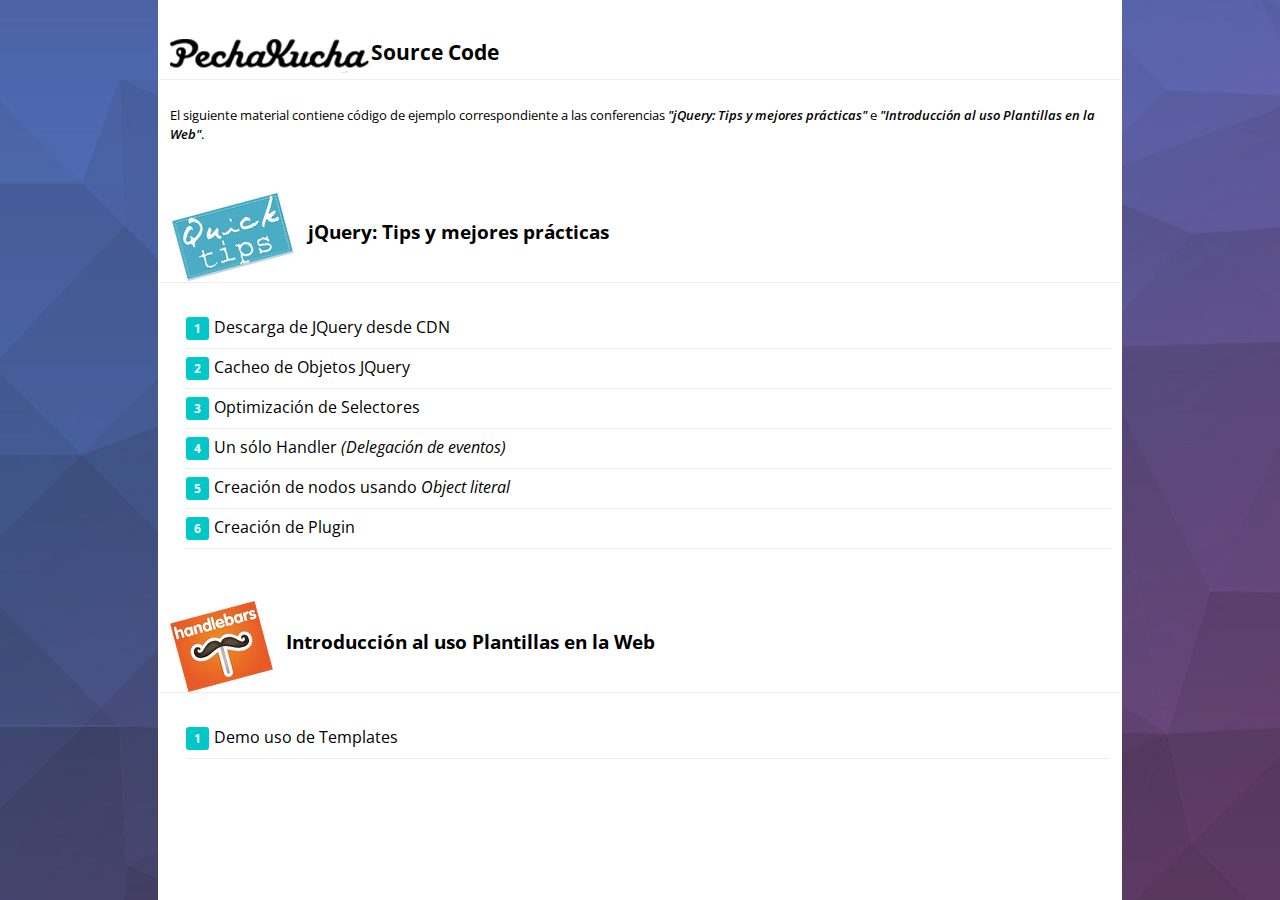
<file: index.html>
<html>
<head>
    <meta http-equiv="Content-Language" content="es-mx">
    <meta content="text/html; charset=UTF-8" http-equiv="content-type">
    <link rel="shortcut icon" href="img/favicon.ico">
    <title>PechaKucha</title>
    <link href='http://fonts.googleapis.com/css?family=Open+Sans:400,400italic,600,600italic' rel='stylesheet' type='text/css'>
    <link rel="stylesheet" type="text/css" href="css/estilos.css">
    <!--[if lte IE 9]>
    <script type='text/javascript'> location.href = 'errorIE.html';</script>
    <![endif]-->
    <script src="https://ajax.googleapis.com/ajax/libs/jquery/1.11.3/jquery.min.js"></script>
    <script>
        var cargadoLocalmente = false;
        if (typeof jQuery === 'undefined') {
            cargadoLocalmente = true;
            document.write(unescape('%3Cscript src="scripts/jquery.min.js"%3E%3C/script%3E'));
        } 
    </script>   
</head>
<body>
    <div class="main-container">
        <div class="row sectionContainer logo-and-text">
            <div class="column grid_12">
                <img src="img/pk-logo.png"><h3>Source Code</h3>
            </div>
        </div>
        <div class="row">
            <div class="column grid_12">
                <p>El siguiente material contiene código de ejemplo correspondiente a las conferencias <em class="bold">"jQuery: Tips y mejores prácticas"</em> e <em class="bold">"Introducción al uso Plantillas en la Web"</em>.
                </p>
            </div>
        </div>
        <div class="row sectionContainer logo-and-text">
            <div class="column grid_12">
                <img src="img/quick-tips.jpg">
                <h4 class="sectionHeader">jQuery: Tips y mejores prácticas</h4>
            </div>
        </div>
        <div class="row">
            <div class="column grid_12">
                <ol class="listaOpciones">
                    <li><a href="jquery-cdn.html">Descarga de JQuery desde CDN</a></li>
                    <li><a href="cacheo-objetos.html">Cacheo de Objetos JQuery</a></li>
                    <li><a href="optimizacion-selectores.html">Optimización de Selectores</a></li>
                    <li><a href="un-solo-evento.html">Un sólo Handler <em>(Delegación de eventos)</em></a></li>
                    <li><a href="object-literal.html">Creación de nodos usando <em>Object literal</em></a></li>
                    <li><a href="ejemplo-plugin.html">Creación de Plugin</a></li>
                </ol>
            </div>
        </div>
        <div class="row sectionContainer logo-and-text">
            <div class="column grid_12">
                <img src="img/handlebars_logo.png">
                <h4 class="sectionHeader">Introducción al uso Plantillas en la Web</h4>
            </div>
        </div>
         <div class="row">
            <div class="column grid_12">
                <ol class="listaOpciones">
                    <li><a href="handlebars-demo.html">Demo uso de Templates</a></li>
                </ol>
            </div>
        </div>
</div><!-- container -->

<script type="text/javascript">
//<![CDATA[ 
//]]>  
</script>
</body>
</html>
</file>
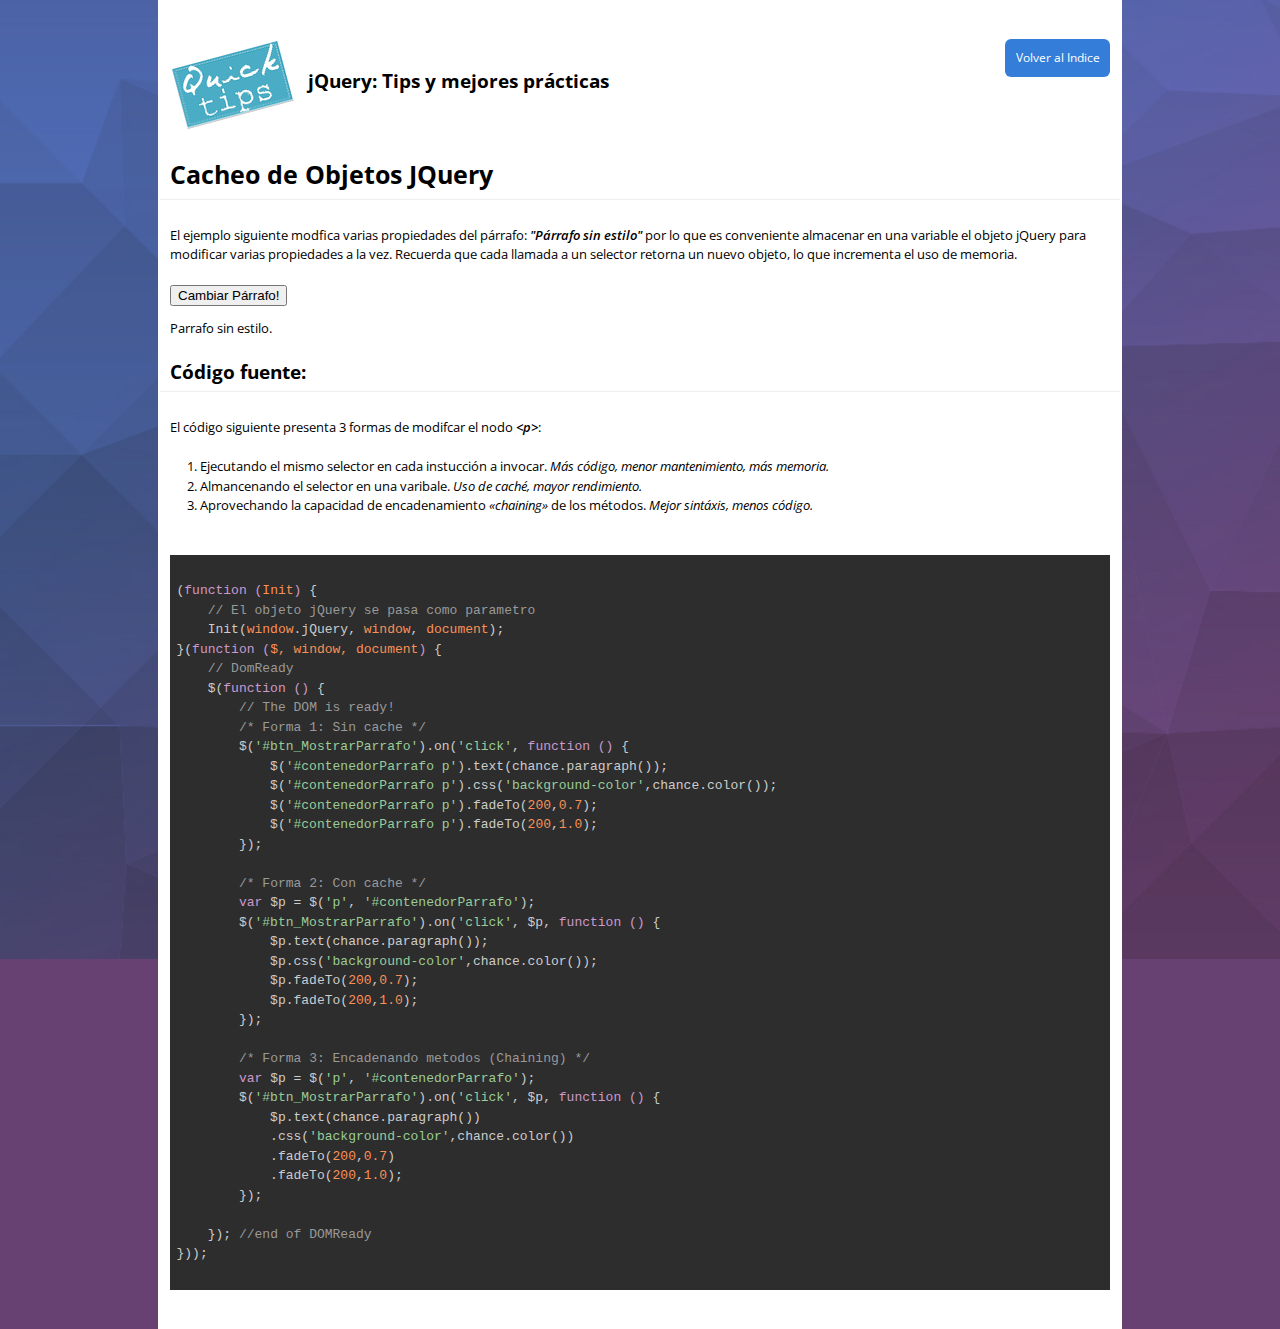
<file: cacheo-objetos.html>
<html>
<head>
    <meta http-equiv="Content-Language" content="es-mx">
    <meta content="text/html; charset=UTF-8" http-equiv="content-type">
    <link rel="shortcut icon" href="img/favicon.ico">
    <title>PechaKucha</title>
    <link href='http://fonts.googleapis.com/css?family=Open+Sans:400,400italic,600,600italic' rel='stylesheet' type='text/css'>
    <link rel="stylesheet" type="text/css" href="css/estilos.css">
    <!--[if lte IE 9]>
    <script type='text/javascript'> location.href = 'errorIE.html';</script>
    <![endif]-->
    <link rel="stylesheet" href="css/highlight/styles/tomorrow-night-eighties.css">
    <script src="scripts/highlight.pack.js"></script>
    <script type="text/javascript" src="scripts/chance.min.js"></script>
    <script>
        //Resaltar el codigo fuente
        hljs.configure({
            tabReplace: '    '
        });
        hljs.initHighlightingOnLoad();
    </script>
    <script src="https://ajax.googleapis.com/ajax/libs/jquery/1.11.3/jquery.min.js"></script>
    <script>
        var cargadoLocalmente = false;
        if (typeof jQuery === 'undefined') {
            cargadoLocalmente = true;
            document.write(unescape('%3Cscript src="scripts/jquery.min.js"%3E%3C/script%3E'));
        } 
    </script>
</head>
<body>
    <div class="main-container">
        <div class="row">
            <div id="seccionVolverAlInicio" class="column grid_12 logo-and-text">
                <img src="img/quick-tips.jpg">
                <h4 class="sectionHeader">jQuery: Tips y mejores prácticas</h4>
                <a class="btnInicio" href="index.html">Volver al Indice</a>
            </div>
        </div>
        <div class="row sectionContainer">
            <div class="column grid_12">
                <h1 class="sectionHeader">Cacheo de Objetos JQuery</h1>
            </div>
        </div>
        <div class="row">
            <div class="column grid_12">
                <p>El ejemplo siguiente modfica varias propiedades del párrafo: <em class="bold">"Párrafo sin estilo"</em> por lo que es  conveniente almacenar en una variable el objeto jQuery para modificar varias propiedades a la vez. Recuerda que cada llamada a un selector retorna un nuevo objeto, lo que incrementa el uso de memoria.
                </p>
            </div>
        </div>
        <div class="row">
            <div id="contenedorParrafo" class="column grid_12">
                <button id="btn_MostrarParrafo" type="button">Cambiar Párrafo!</button>
                <p>Parrafo sin estilo.</p>
            </div>
        </div>
        <div class="row sectionContainer">
            <div class="column grid_12">
                <h4 class="sectionHeader">Código fuente:</h4>
            </div>
        </div>
        <div class="row">
            <div class="column grid_12">
                <p>El código siguiente presenta 3 formas de modifcar el nodo <em class="bold">&lt;p&gt;</em>:</p>
                <ol>
                    <li>Ejecutando el mismo selector en cada instucción a invocar. <em>Más código, menor mantenimiento, más memoria.</em></li>
                    <li>Almancenando el selector en una varibale. <em>Uso de caché, mayor rendimiento.</em></li>
                    <li>Aprovechando la capacidad de encadenamiento <em>&laquo;chaining&raquo;</em> de los métodos. <em>Mejor sintáxis, menos código.</em></li>
                </ol>
            </div>
        </div>
        <div class="row">
            <pre class="column grid_12">
                <code class="javascript">
(function (Init) {
    // El objeto jQuery se pasa como parametro
    Init(window.jQuery, window, document);
}(function ($, window, document) {
    // DomReady
    $(function () {
        // The DOM is ready!
        /* Forma 1: Sin cache */
        $('#btn_MostrarParrafo').on('click', function () {
            $('#contenedorParrafo p').text(chance.paragraph());
            $('#contenedorParrafo p').css('background-color',chance.color());
            $('#contenedorParrafo p').fadeTo(200,0.7);
            $('#contenedorParrafo p').fadeTo(200,1.0);
        });

        /* Forma 2: Con cache */
        var $p = $('p', '#contenedorParrafo');
        $('#btn_MostrarParrafo').on('click', $p, function () {
            $p.text(chance.paragraph());
            $p.css('background-color',chance.color());
            $p.fadeTo(200,0.7);
            $p.fadeTo(200,1.0);
        });
        
        /* Forma 3: Encadenando metodos (Chaining) */
        var $p = $('p', '#contenedorParrafo');
        $('#btn_MostrarParrafo').on('click', $p, function () {
            $p.text(chance.paragraph())
            .css('background-color',chance.color())
            .fadeTo(200,0.7)
            .fadeTo(200,1.0);
        });
        
    }); //end of DOMReady
})); 
                </code>
            </pre>
        </div><!-- end of precode-->
</div><!-- container -->

<script type="text/javascript">
//<![CDATA[ 
(function (Init) {
    // El objeto jQuery se pasa como parametro
    Init(window.jQuery, window, document);
}(function ($, window, document) {
    // DomReady
    $(function () {
        // The DOM is ready!
        /* Forma 1: Sin cache 
        $('#btn_MostrarParrafo').on('click', function () {
            $('#contenedorParrafo p').text(chance.paragraph());
            $('#contenedorParrafo p').css('background-color',chance.color());
            $('#contenedorParrafo p').fadeTo(200,0.7);
            $('#contenedorParrafo p').fadeTo(200,1.0);
        });
        */

        /* Forma 2: Con cache 
        var $p = $('p', '#contenedorParrafo');
        $('#btn_MostrarParrafo').on('click', $p, function () {
            $p.text(chance.paragraph());
            $p.css('background-color',chance.color());
            $p.fadeTo(200,0.7);
            $p.fadeTo(200,1.0);
        });
        */
        
        /* Forma 3: Encadenando metodos (Chaining) */
        var $p = $('p', '#contenedorParrafo');
        $('#btn_MostrarParrafo').on('click', $p, function () {
            $p.text(chance.paragraph())
            .css('background-color',chance.color())
            .fadeTo(200,0.7)
            .fadeTo(200,1.0);
        });

    }); //end of DOMReady
})); 
//]]> 
</script>
</body>
</html>
</file>
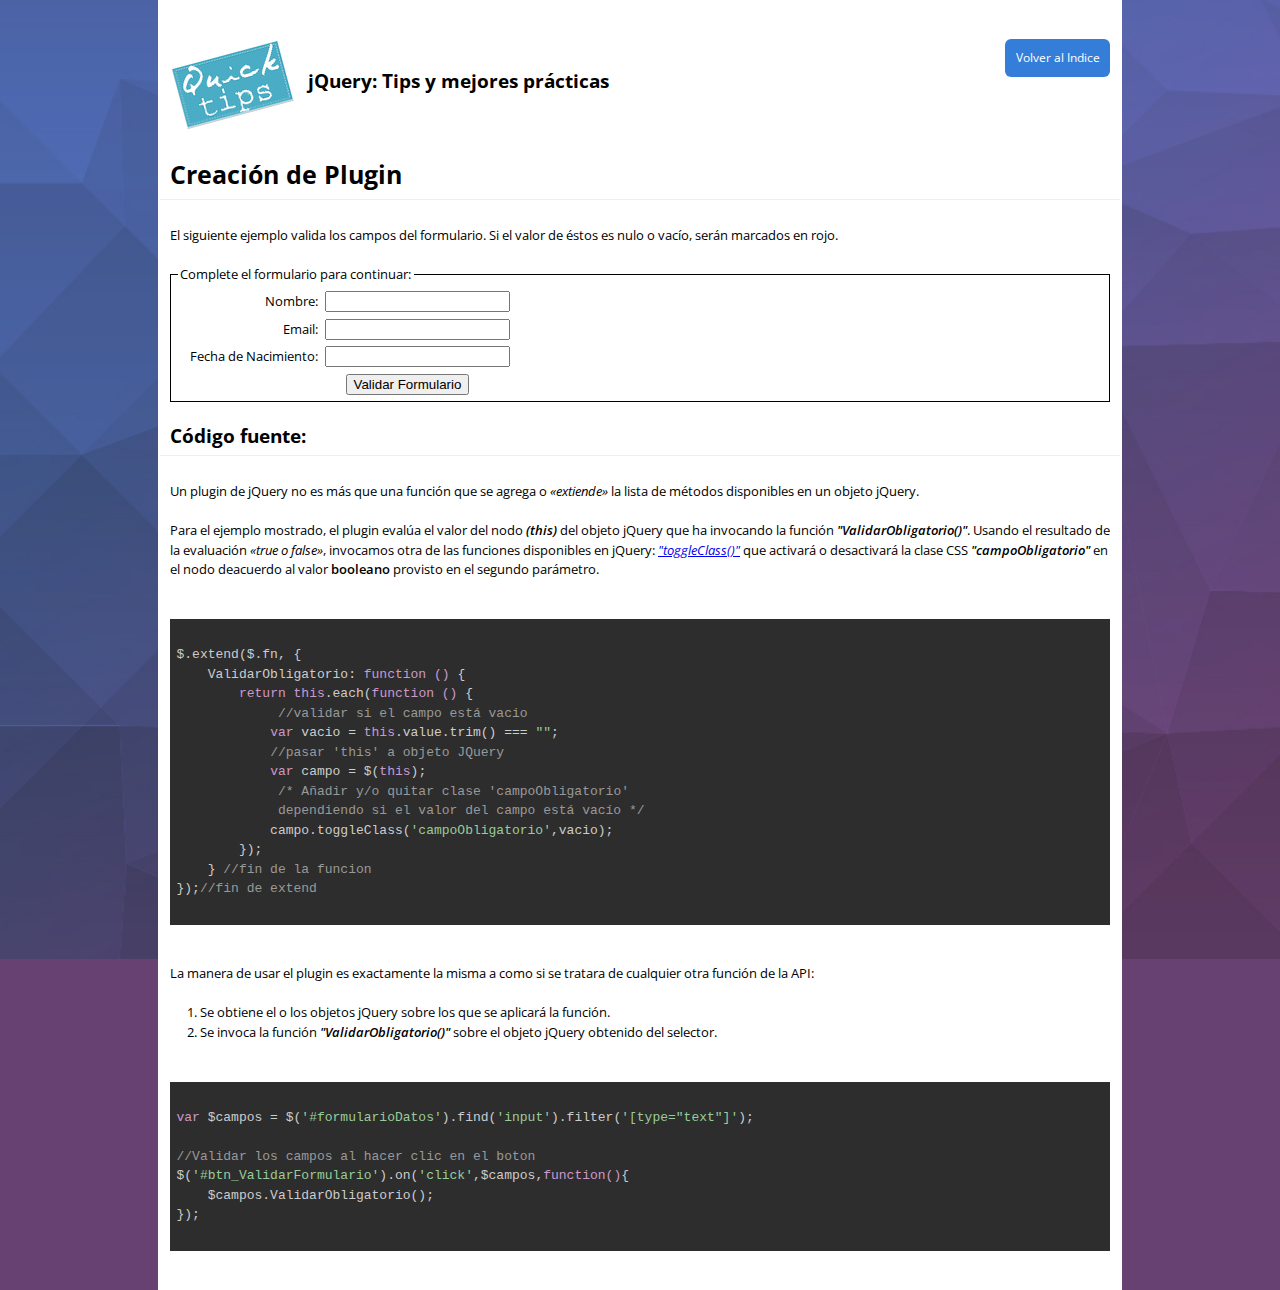
<file: ejemplo-plugin.html>
<html>
<head>
    <meta http-equiv="Content-Language" content="es-mx">
    <meta content="text/html; charset=UTF-8" http-equiv="content-type">
    <link rel="shortcut icon" href="img/favicon.ico">
    <title>PechaKucha</title>
    <link href='http://fonts.googleapis.com/css?family=Open+Sans:400,400italic,600,600italic' rel='stylesheet' type='text/css'>
    <link rel="stylesheet" type="text/css" href="css/estilos.css">
    <!--[if lte IE 9]>
    <script type='text/javascript'> location.href = 'errorIE.html';</script>
    <![endif]-->
    <link rel="stylesheet" href="css/highlight/styles/tomorrow-night-eighties.css">
    <script src="scripts/highlight.pack.js"></script>
    <script>
        //Resaltar el codigo fuente
        hljs.configure({
            tabReplace: '    '
        });
        hljs.initHighlightingOnLoad();
    </script>
    <script src="https://ajax.googleapis.com/ajax/libs/jquery/1.11.3/jquery.min.js"></script>
    <script>
        var cargadoLocalmente = false;
        if (typeof jQuery === 'undefined') {
            cargadoLocalmente = true;
            document.write(unescape('%3Cscript src="scripts/jquery.min.js"%3E%3C/script%3E'));
        } 
    </script>
    <!-- plugin para marcar campos obligatorios -->
    <script src="scripts/valida-plugin.js"></script>
</head>
<body>
    <div class="main-container">
        <div class="row">
            <div id="seccionVolverAlInicio" class="column grid_12 logo-and-text">
                <img src="img/quick-tips.jpg">
                <h4 class="sectionHeader">jQuery: Tips y mejores prácticas</h4>
                <a class="btnInicio" href="index.html">Volver al Indice</a>
            </div>
        </div>
        <div class="row sectionContainer">
            <div class="column grid_12">
                <h1 class="sectionHeader">Creación de Plugin</h1>
            </div>
        </div>
        <div class="row">
            <div class="column grid_12">
                <p>El siguiente ejemplo valida los campos del formulario. Si el valor de éstos es nulo o vacío, serán marcados en rojo.</p>
            </div>
        </div>
        <div class="row">
            <div class="column grid_12">
                <fieldset id="formularioDatos">
                    <legend>Complete el formulario para continuar:</legend> <span class="spanFijo">Nombre:</span>

                    <input type="text" />
                    <br/> <span class="spanFijo">Email:</span>

                    <input type="text" />
                    <br/> <span class="spanFijo">Fecha de Nacimiento:</span>

                    <input type="text" />
                    <br/>
                    <button id="btn_ValidarFormulario" type="button">Validar Formulario</button>
                </fieldset>
            </div>
        </div>
        <div class="row sectionContainer">
            <div class="column grid_12">
                <h4 class="sectionHeader">Código fuente:</h4>
            </div>
        </div>
        <div class="row">
            <div class="column grid_12">
                <p>Un plugin de jQuery no es más que una función que se agrega o <em>&laquo;extiende&raquo;</em> la lista de métodos disponibles en un objeto jQuery. 
                <p>Para el ejemplo mostrado, el plugin evalúa el valor del nodo <em class="bold">(this)</em> del objeto jQuery que ha invocando la función <em class="bold">"ValidarObligatorio()"</em>. Usando el resultado de la evaluación <em>&laquo;true o false&raquo;</em>, invocamos otra de las funciones disponibles en jQuery: <a href="http://api.jquery.com/toggleClass/"><em>"toggleClass()"</em></a> que activará o desactivará la clase CSS <em class="bold">"campoObligatorio"</em> en el nodo deacuerdo al valor <span class="bold">booleano</span> provisto en el segundo parámetro.</p>
            </div>
        </div>
        <div class="row">
            <pre class="column grid_12">
                <code class="javascript">
$.extend($.fn, {
    ValidarObligatorio: function () {
        return this.each(function () {
             //validar si el campo está vacio
            var vacio = this.value.trim() === "";
            //pasar 'this' a objeto JQuery
            var campo = $(this);
             /* Añadir y/o quitar clase 'campoObligatorio' 
             dependiendo si el valor del campo está vacío */
            campo.toggleClass('campoObligatorio',vacio);
        });
    } //fin de la funcion
});//fin de extend
                </code>
            </pre>
        </div><!-- end of precode-->
        <div class="row">
            <div class="column grid_12">
                <p>La manera de usar el plugin es exactamente la misma a como si se tratara de cualquier otra función de la API: 
                </p>
                <ol>
                    <li>Se obtiene el o los objetos jQuery sobre los que se aplicará la función.
                    </li>
                    <li>Se invoca la función <em class="bold">"ValidarObligatorio()"</em> sobre el objeto jQuery obtenido del selector.
                    </li>
                </ol>
            </div>
        </div>
        <div class="row">
            <pre class="column grid_12">
                <code class="javascript">
var $campos = $('#formularioDatos').find('input').filter('[type="text"]');
        
//Validar los campos al hacer clic en el boton
$('#btn_ValidarFormulario').on('click',$campos,function(){
    $campos.ValidarObligatorio();
});
                </code>
            </pre>
        </div><!-- end of precode-->
</div><!-- container -->

<script type="text/javascript">
//<![CDATA[
(function (Init) {
    // El objeto jQuery se pasa como parametro
    Init(window.jQuery, window, document);
}(function ($, window, document) {
    // DomReady
    $(function () {
        //Guardar en cache los campos
        var $campos = $('#formularioDatos').find('input').filter('[type="text"]');
        
        //Validar los campos al hacer clic en el boton
        $('#btn_ValidarFormulario').on('click',$campos,function(){
            $campos.ValidarObligatorio();
        });
        
    }); //end of 'domReady'
})); 
//]]>  
</script>
</body>
</html>
</file>
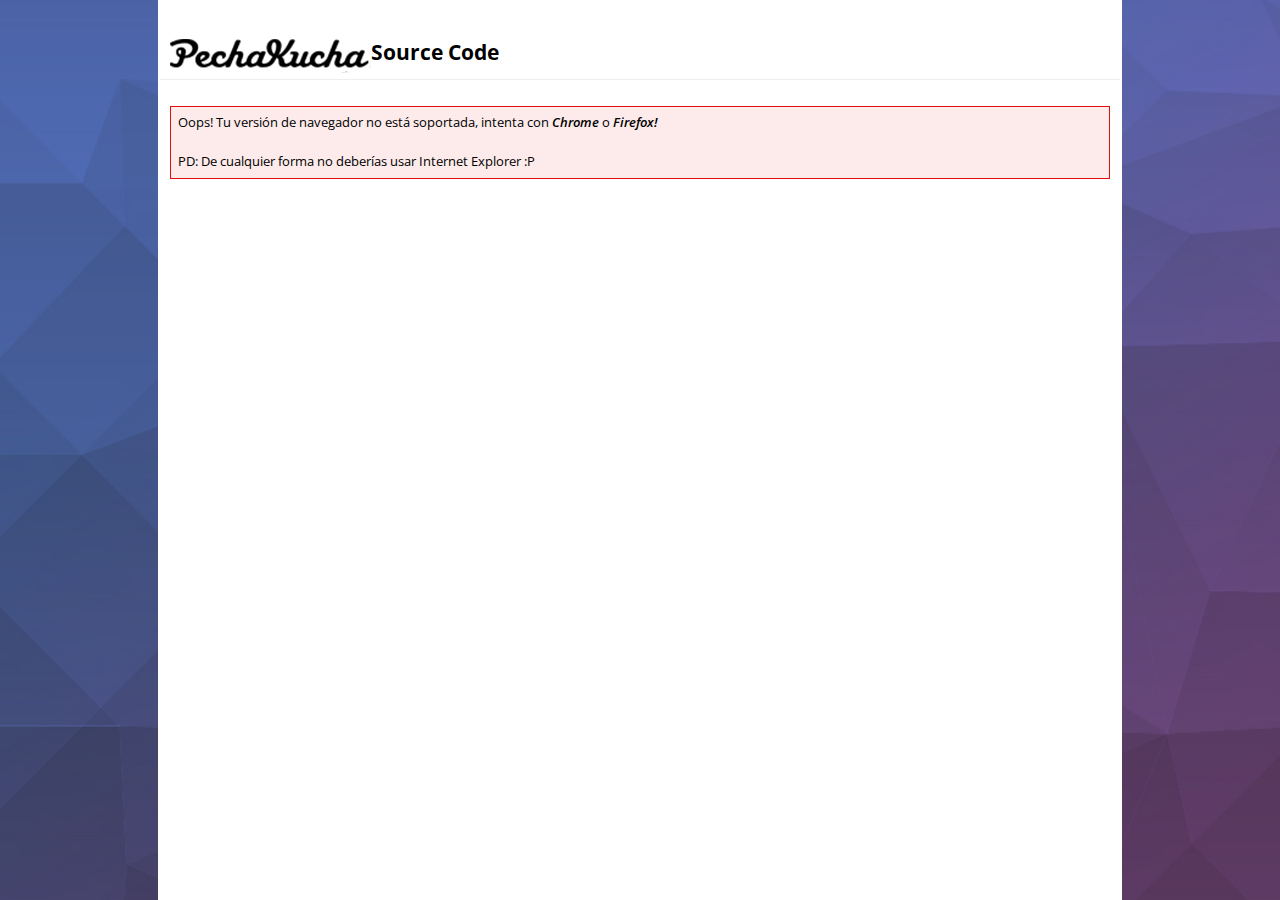
<file: errorIE.html>
<html>
<head>
    <meta http-equiv="Content-Language" content="es-mx">
    <meta content="text/html; charset=UTF-8" http-equiv="content-type">
    <link rel="shortcut icon" href="img/favicon.ico">
    <title>PechaKucha</title>
    <link href='http://fonts.googleapis.com/css?family=Open+Sans:400,400italic,600,600italic' rel='stylesheet' type='text/css'>
    <link rel="stylesheet" type="text/css" href="css/estilos.css">
</head>
<body>
    <div class="main-container">
        <div class="row sectionContainer logo-and-text">
            <div class="column grid_12">
                <img src="img/pk-logo.png"><h3>Source Code</h3>
            </div>
        </div>
        <div class="row">
            <div class="column grid_12">
                <p class="errorMsg">Oops! Tu versión de navegador no está soportada, intenta con <em class="bold">Chrome</em> o <em class="bold">Firefox!</em>
                <br>
                <br>
                PD: De cualquier forma no deberías usar Internet Explorer :P</p>
            </div>
        </div>

</div><!-- container -->
</body>
</html>
</file>
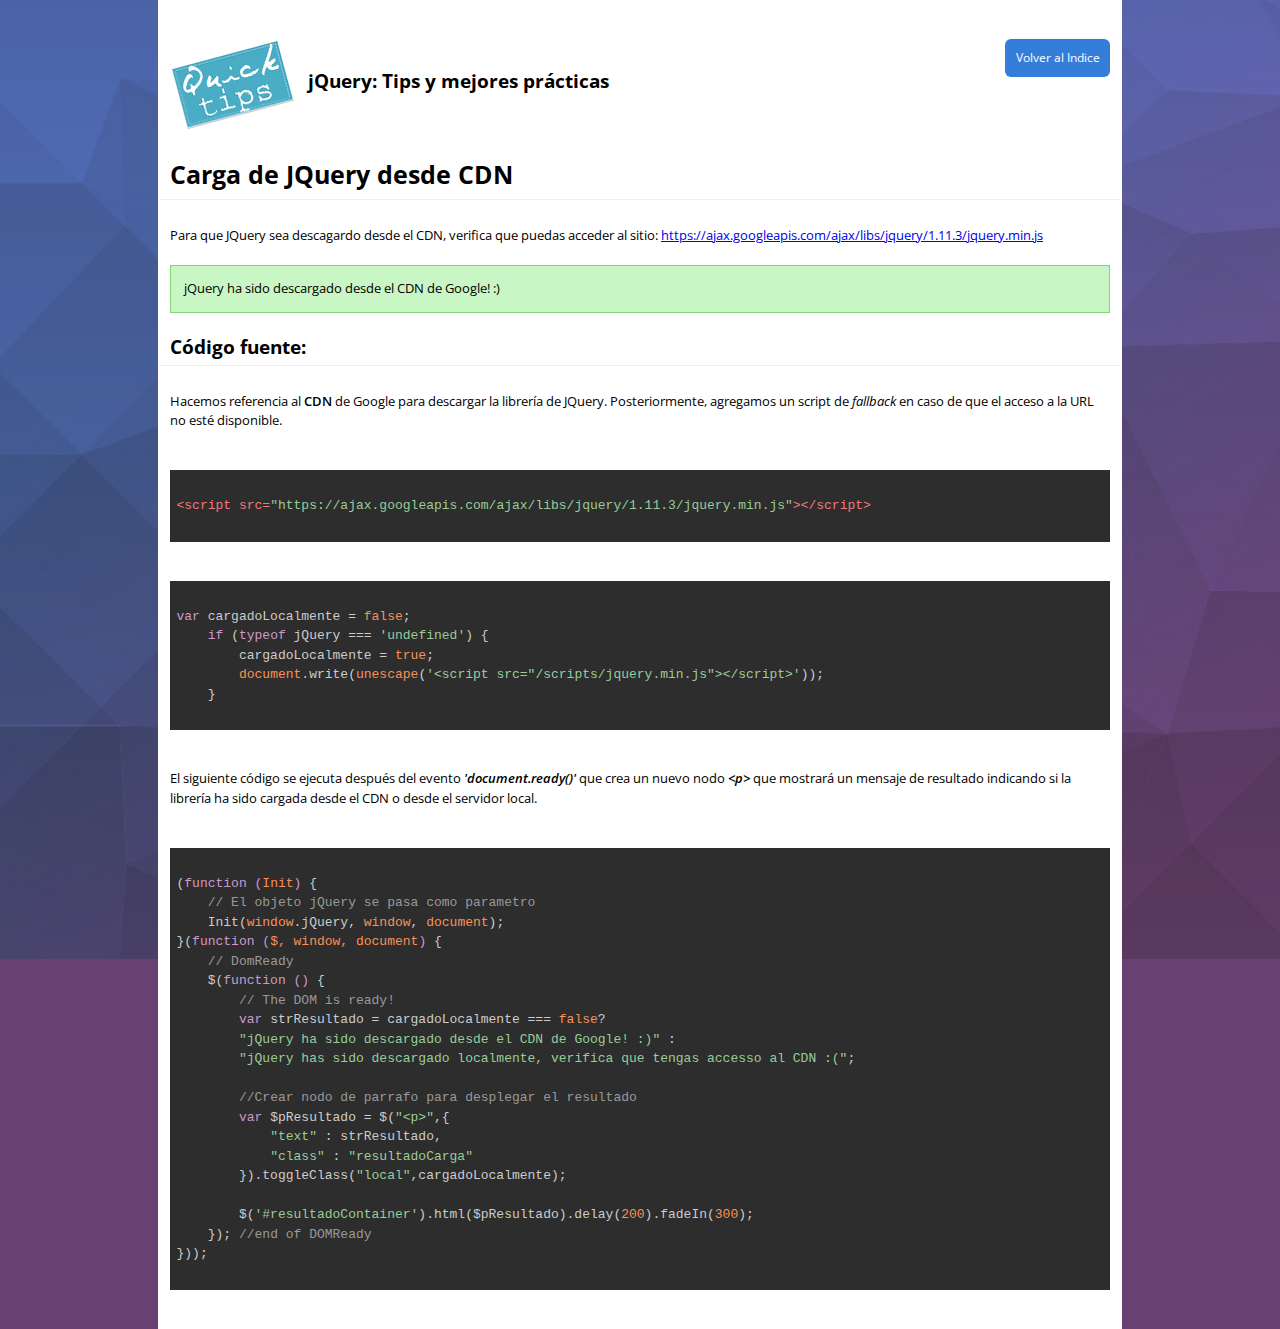
<file: jquery-cdn.html>
<html>
<head>
    <meta http-equiv="Content-Language" content="es-mx">
    <meta content="text/html; charset=UTF-8" http-equiv="content-type">
    <link rel="shortcut icon" href="img/favicon.ico">
    <title>PechaKucha</title>
    <link href='http://fonts.googleapis.com/css?family=Open+Sans:400,400italic,600,600italic' rel='stylesheet' type='text/css'>
    <link rel="stylesheet" type="text/css" href="css/estilos.css">
    <!--[if lte IE 9]>
    <script type='text/javascript'> location.href = 'errorIE.html';</script>
    <![endif]-->
    <link rel="stylesheet" href="css/highlight/styles/tomorrow-night-eighties.css">
    <script src="scripts/highlight.pack.js"></script>
    <script>
        //Resaltar el codigo fuente
        hljs.configure({
            tabReplace: '    '
        });
        hljs.initHighlightingOnLoad();
    </script>
    <script src="https://ajax.googleapis.com/ajax/libs/jquery/1.11.3/jquery.min.js"></script>
    <script>
        var cargadoLocalmente = false;
        if (typeof jQuery === 'undefined') {
            cargadoLocalmente = true;
            document.write(unescape('%3Cscript src="scripts/jquery.min.js"%3E%3C/script%3E'));
        } 
    </script>
</head>
<body>
    <div class="main-container">
        <div class="row">
            <div id="seccionVolverAlInicio" class="column grid_12 logo-and-text">
                <img src="img/quick-tips.jpg">
                <h4 class="sectionHeader">jQuery: Tips y mejores prácticas</h4>
                <a class="btnInicio" href="index.html">Volver al Indice</a>
            </div>
        </div>
        <div class="row sectionContainer">
            <div class="column grid_12">
                <h1 class="sectionHeader">Carga de JQuery desde CDN</h1>
            </div>
        </div>
        <div class="row">
            <div class="column grid_12">
                <p>Para que JQuery sea descagardo desde el CDN, verifica que puedas acceder al sitio: 
                    <a href="https://ajax.googleapis.com/ajax/libs/jquery/1.11.3/jquery.min.js">https://ajax.googleapis.com/ajax/libs/jquery/1.11.3/jquery.min.js</a>
                </p>
            </div>
        </div>
        <div class="row">
            <div id="resultadoContainer" class="column grid_12"></div>
        </div>
        <div class="row sectionContainer">
            <div class="column grid_12">
                <h4 class="sectionHeader">Código fuente:</h4>
            </div>
        </div>
        <div class="row">
            <div class="column grid_12">
                <p>Hacemos referencia al <span class="bold">CDN</span>  de Google para descargar la librería de JQuery. Posteriormente, agregamos un script de <em>fallback</em> en caso de que el acceso a la URL no esté disponible.
                </p>
            </div>
        </div>
        <div class="row">
            <pre class="column grid_12">
                <code class="html">
&lt;script src="https://ajax.googleapis.com/ajax/libs/jquery/1.11.3/jquery.min.js"&gt;&lt;/script&gt;
                </code>
                <code class="javascript">
var cargadoLocalmente = false;
    if (typeof jQuery === 'undefined') {
        cargadoLocalmente = true;
        document.write(unescape('&lt;script src="/scripts/jquery.min.js"&gt;&lt;/script&gt;'));
    } 
                </code>
            </pre>
        </div><!-- end of precode-->
        <div class="row">
            <div class="column grid_12">
                <p>El siguiente código se ejecuta después del evento <em class="bold">'document.ready()'</em> que crea un nuevo nodo <em class="bold">&lt;p&gt;</em> que mostrará un mensaje de resultado indicando si la librería ha sido cargada desde el CDN o desde el servidor local.</p>
            </div>
        </div>
        <div class="row">
            <pre class="column grid_12">
                <code class="javascript">
(function (Init) {
    // El objeto jQuery se pasa como parametro
    Init(window.jQuery, window, document);
}(function ($, window, document) {
    // DomReady
    $(function () {
        // The DOM is ready!
        var strResultado = cargadoLocalmente === false? 
        "jQuery ha sido descargado desde el CDN de Google! :)" :
        "jQuery has sido descargado localmente, verifica que tengas accesso al CDN :(";

        //Crear nodo de parrafo para desplegar el resultado
        var $pResultado = $("&lt;p&gt;",{
            "text" : strResultado,
            "class" : "resultadoCarga"
        }).toggleClass("local",cargadoLocalmente);

        $('#resultadoContainer').html($pResultado).delay(200).fadeIn(300);
    }); //end of DOMReady
}));
                </code>
            </pre>
        </div>
    </div><!-- container -->


<script type="text/javascript">
//<![CDATA[ 
(function (Init) {
    // El objeto jQuery se pasa como parametro
    Init(window.jQuery, window, document);
}(function ($, window, document) {
    // DomReady
    $(function () {
        // The DOM is ready!

        var strResultado = cargadoLocalmente === false? 
        "jQuery ha sido descargado desde el CDN de Google! :)" :
        "jQuery has sido descargado localmente, verifica que tengas accesso al CDN :(";

        //Crear nodo de parrafo para desplegar el resultado
        var $pResultado = $('<p>',{
            text : strResultado,
            class : 'resultadoCarga'
        }).toggleClass('local',cargadoLocalmente);

        $('#resultadoContainer').html($pResultado).delay(200).fadeIn(300);
        
    }); //end of DOMReady


}));
//]]>  
</script>


</body>
</html>
</file>
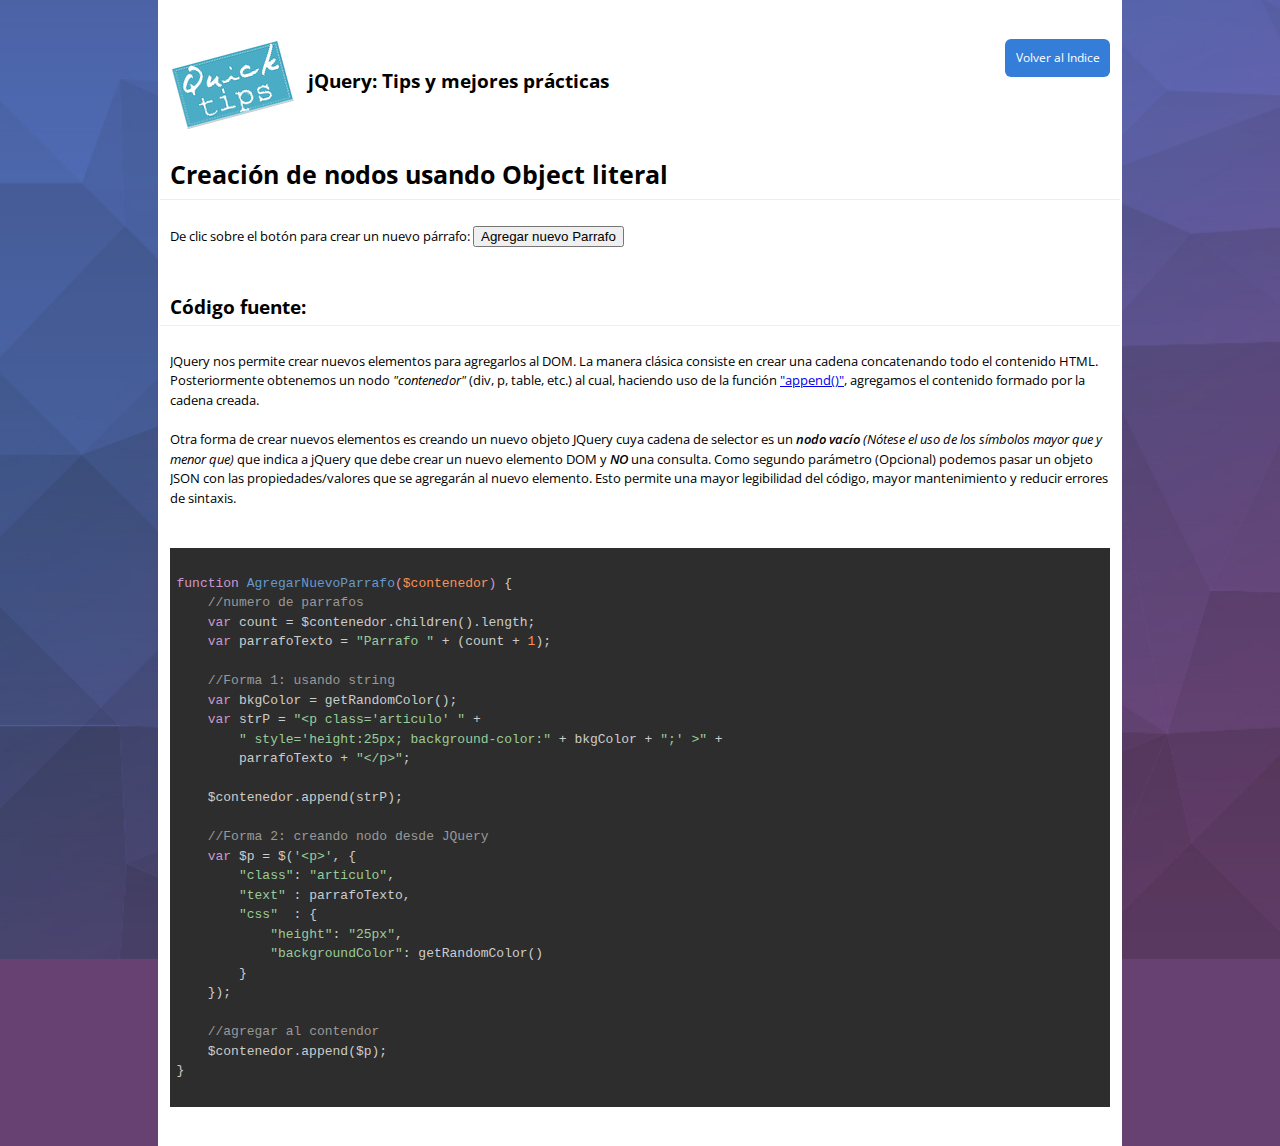
<file: object-literal.html>
<html>
<head>
    <meta http-equiv="Content-Language" content="es-mx">
    <meta content="text/html; charset=UTF-8" http-equiv="content-type">
    <link rel="shortcut icon" href="img/favicon.ico">
    <title>PechaKucha</title>
    <link href='http://fonts.googleapis.com/css?family=Open+Sans:400,400italic,600,600italic' rel='stylesheet' type='text/css'>
    <link rel="stylesheet" type="text/css" href="css/estilos.css">
    <!--[if lte IE 9]>
    <script type='text/javascript'> location.href = 'errorIE.html';</script>
    <![endif]-->
    <link rel="stylesheet" href="css/highlight/styles/tomorrow-night-eighties.css">
    <script src="scripts/highlight.pack.js"></script>
    <script>
        //Resaltar el codigo fuente
        hljs.configure({
            tabReplace: '    '
        });
        hljs.initHighlightingOnLoad();
    </script>
    <script src="https://ajax.googleapis.com/ajax/libs/jquery/1.11.3/jquery.min.js"></script>
    <script>
        var cargadoLocalmente = false;
        if (typeof jQuery === 'undefined') {
            cargadoLocalmente = true;
            document.write(unescape('%3Cscript src="scripts/jquery.min.js"%3E%3C/script%3E'));
        } 
    </script>
</head>
<body>
    <div class="main-container">
        <div class="row">
            <div id="seccionVolverAlInicio" class="column grid_12 logo-and-text">
                <img src="img/quick-tips.jpg">
                <h4 class="sectionHeader">jQuery: Tips y mejores prácticas</h4>
                <a class="btnInicio" href="index.html">Volver al Indice</a>
            </div>
        </div>
        <div class="row sectionContainer">
            <div class="column grid_12">
                <h1 class="sectionHeader">Creación de nodos usando Object literal
                </h1>
            </div>
        </div>
        <div class="row">
            <div class="column grid_12">
                <p>De clic sobre el botón para crear un nuevo párrafo: 
                <button id="btn_agregarParrafo" type="button" value="0">Agregar nuevo Parrafo</button>
                </p>
            </div>
        </div>
        <div class="row">
            <div id="parrafosContainer" class="column grid_12"></div>
        </div>
        <div class="row sectionContainer">
            <div class="column grid_12">
                <h4 class="sectionHeader">Código fuente:</h4>
            </div>
        </div>
        <div class="row">
            <div class="column grid_12">
                <p>JQuery nos permite crear nuevos elementos para agregarlos al DOM. La manera clásica consiste en crear una cadena concatenando todo el contenido HTML. Posteriormente obtenemos un nodo <em>"contenedor"</em> (div, p, table, etc.) al cual, haciendo uso de la función <a href="https://api.jquery.com/append/">"append()"</a>, agregamos el contenido formado por la cadena creada. 
                </p>
                <p>Otra forma de crear nuevos elementos es creando un nuevo objeto JQuery cuya cadena de selector es un <em class="bold">nodo vacío</em> <em> (Nótese el uso de los símbolos mayor que y menor que)</em> que indica a jQuery que debe crear un nuevo elemento DOM y <em class="bold"> NO</em> una consulta. Como segundo parámetro (Opcional) podemos pasar un objeto JSON con las propiedades/valores que se agregarán al nuevo elemento. Esto permite una mayor legibilidad del código, mayor mantenimiento y reducir errores de sintaxis.
                </p>
            </div>
        </div>
        <div class="row">
            <pre class="column grid_12">
                <code class="javascript">
function AgregarNuevoParrafo($contenedor) {
    //numero de parrafos
    var count = $contenedor.children().length;
    var parrafoTexto = "Parrafo " + (count + 1);
    
    //Forma 1: usando string
    var bkgColor = getRandomColor();
    var strP = "&lt;p class='articulo' " +
        " style='height:25px; background-color:" + bkgColor + ";' &gt;" +
        parrafoTexto + "&lt;/p&gt;";
    
    $contenedor.append(strP);        
    
    //Forma 2: creando nodo desde JQuery
    var $p = $('&lt;p&gt;', {
        "class": "articulo",
        "text" : parrafoTexto,
        "css"  : {
            "height": "25px",
            "backgroundColor": getRandomColor()
        }
    });

    //agregar al contendor 
    $contenedor.append($p);
}
                </code>
            </pre>
        </div><!-- end of precode-->
</div><!-- container -->

<script type="text/javascript">
//<![CDATA[
(function (Init) {
    // El objeto jQuery se pasa como parametro
    Init(window.jQuery, window, document);
}(function ($, window, document) {
    // DomReady
    $(function () {
        var $contenedor = $('#parrafosContainer');

        //evento click del boton para crear/remover tabla
        $('#btn_agregarParrafo').on('click', $contenedor, function () {
            AgregarNuevoParrafo($contenedor);
        });
    }); //end of 'domReady'

    function AgregarNuevoParrafo($contenedor) {
        //numero de parrafos
        var count = $contenedor.children().length;
        var parrafoTexto = "Parrafo " + (count + 1);
        
        /*
        //Forma 1: usando string
        var bkgColor = getRandomColor();
        var strP = "<p class='articulo' " +
            " style='height:25px; background-color:" + bkgColor + ";' >" +
            parrafoTexto + "</p>";
        
        $contenedor.append(strP);
        */        
        
       
        //Forma 2: creando nodo desde JQuery
        var $p = $('<p>', {
            class: 'articulo',
            text: parrafoTexto,
            css: {
                height: '25px',
                backgroundColor: getRandomColor()
            }
        });

        //agregar al contendor 
        $contenedor.append($p);
    }

}));



function getRandomColor() {
    var letters = '0123456789ABCDEF'.split('');
    var color = '#';
    for (var i = 0; i < 6; i++) {
        color += letters[Math.floor(Math.random() * 16)];
    }
    return color;
} 
//]]>  
</script>
</body>
</html>
</file>
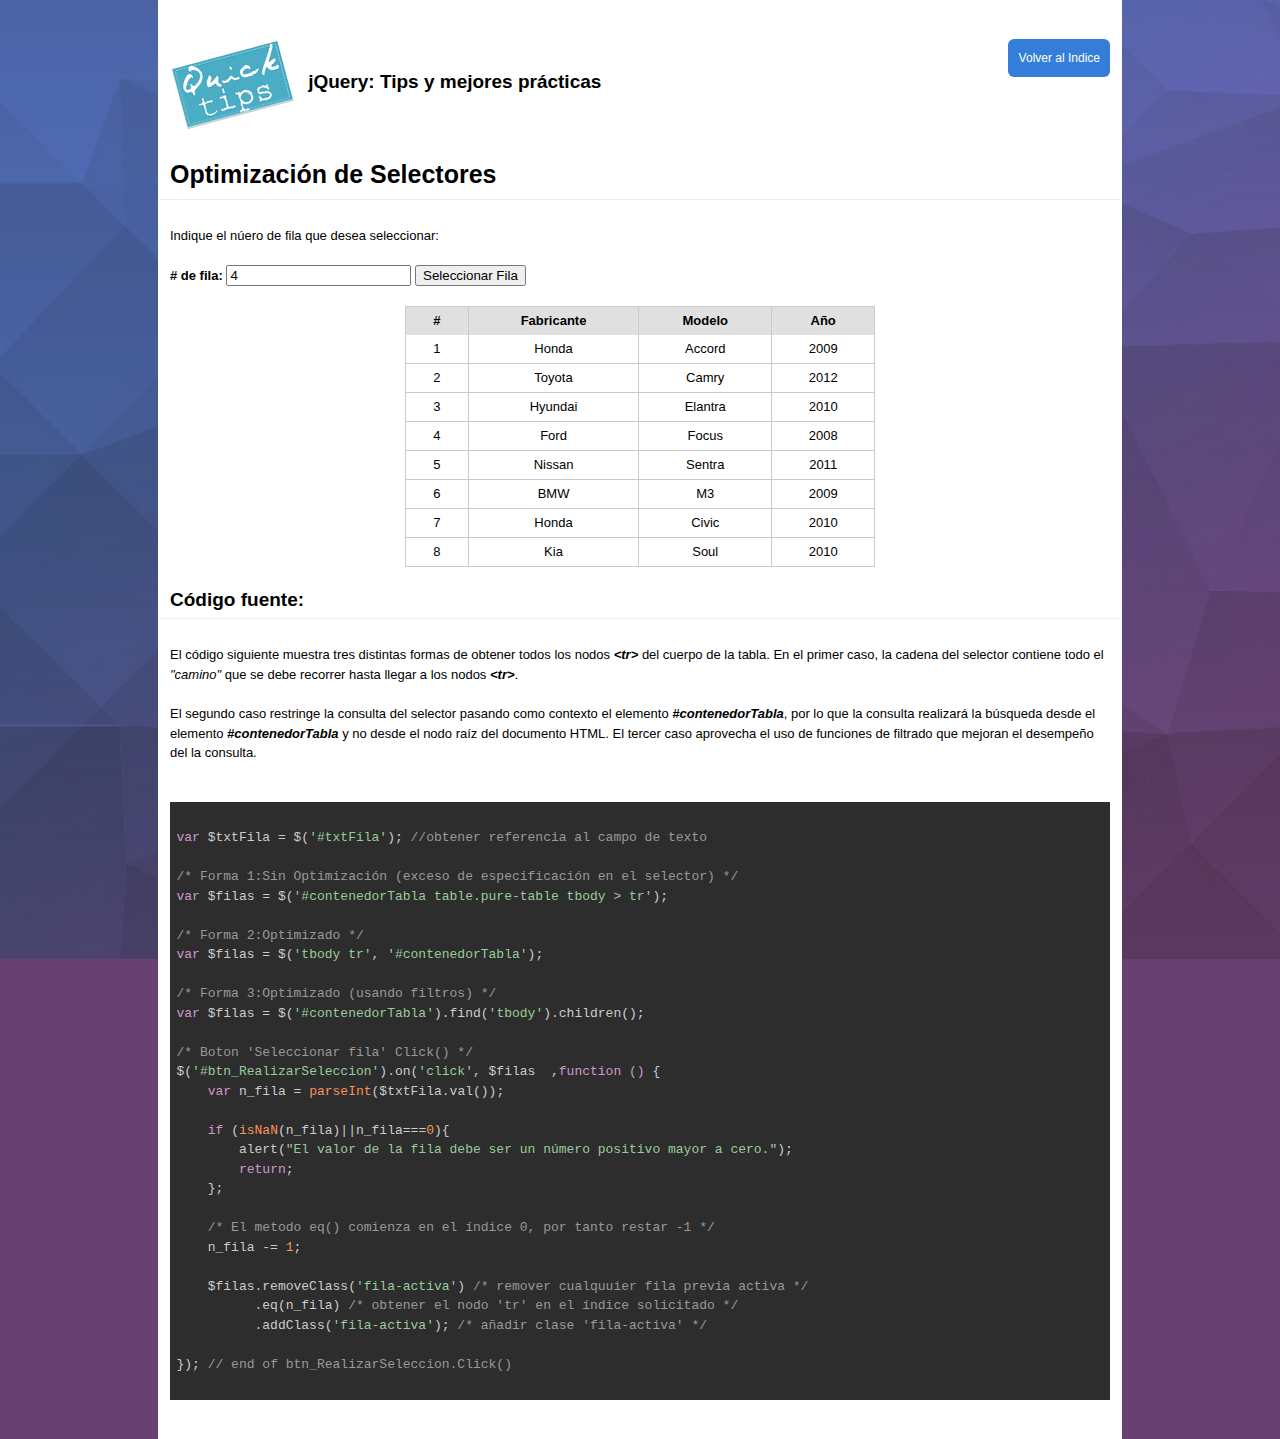
<file: optimizacion-selectores.html>
<html>
<head>
    <meta http-equiv="Content-Language" content="es-mx">
    <meta content="text/html; charset=UTF-8" http-equiv="content-type">
    <link rel="shortcut icon" href="img/favicon.ico">
    <title>PechaKucha</title
    <link href='http://fonts.googleapis.com/css?family=Open+Sans:400,400italic,600,600italic' rel='stylesheet' type='text/css'>
    <link rel="stylesheet" type="text/css" href="css/estilos.css">
    <!--[if lte IE 9]>
    <script type='text/javascript'> location.href = 'errorIE.html';</script>
    <![endif]-->
    <link rel="stylesheet" href="css/highlight/styles/tomorrow-night-eighties.css">
    <link rel="stylesheet" href="css/tables-min.css">
    <script src="scripts/highlight.pack.js"></script>
    <script>
        //Resaltar el codigo fuente
        hljs.configure({
            tabReplace: '    '
        });
        hljs.initHighlightingOnLoad();
    </script>
    <script src="https://ajax.googleapis.com/ajax/libs/jquery/1.11.3/jquery.min.js"></script>
    <script>
        var cargadoLocalmente = false;
        if (typeof jQuery === 'undefined') {
            cargadoLocalmente = true;
            document.write(unescape('%3Cscript src="scripts/jquery.min.js"%3E%3C/script%3E'));
        } 
    </script>
</head>
<body>
    <div class="main-container">
        <div class="row">
            <div id="seccionVolverAlInicio" class="column grid_12 logo-and-text">
                <img src="img/quick-tips.jpg">
                <h4 class="sectionHeader">jQuery: Tips y mejores prácticas</h4>
                <a class="btnInicio" href="index.html">Volver al Indice</a>
            </div>
        </div>
        <div class="row sectionContainer">
            <div class="column grid_12">
                <h1 class="sectionHeader">Optimización de Selectores</h1>
            </div>
        </div>
        <div class="row">
            <div class="column grid_12">
                <p>Indique el núero de fila que desea seleccionar:</p>
            </div>
        </div>
        <div class="row">
            <div class="column grid_12">
                <span class="bold"># de fila:</span>
                <input id="txtFila" type="text" value="4"  autocomplete='off'>
                <button id="btn_RealizarSeleccion" type="button">Seleccionar Fila</button>
            </div>
        </div>
        <div class="row">
            <div id="contenedorTabla" class="column grid_12">
                <table class="pure-table pure-table-bordered">
                    <thead>
                        <tr>
                            <th>#</th>
                            <th>Fabricante</th>
                            <th>Modelo</th>
                            <th>Año</th>
                        </tr>
                    </thead>

                    <tbody>
                        <tr>
                            <td>1</td>
                            <td>Honda</td>
                            <td>Accord</td>
                            <td>2009</td>
                        </tr>

                        <tr>
                            <td>2</td>
                            <td>Toyota</td>
                            <td>Camry</td>
                            <td>2012</td>
                        </tr>

                        <tr>
                            <td>3</td>
                            <td>Hyundai</td>
                            <td>Elantra</td>
                            <td>2010</td>
                        </tr>

                        <tr>
                            <td>4</td>
                            <td>Ford</td>
                            <td>Focus</td>
                            <td>2008</td>
                        </tr>

                        <tr>
                            <td>5</td>
                            <td>Nissan</td>
                            <td>Sentra</td>
                            <td>2011</td>
                        </tr>

                        <tr>
                            <td>6</td>
                            <td>BMW</td>
                            <td>M3</td>
                            <td>2009</td>
                        </tr>

                        <tr>
                            <td>7</td>
                            <td>Honda</td>
                            <td>Civic</td>
                            <td>2010</td>
                        </tr>

                        <tr>
                            <td>8</td>
                            <td>Kia</td>
                            <td>Soul</td>
                            <td>2010</td>
                        </tr>
                    </tbody>
                </table>
            </div><!-- End of Contenedor tabla -->
        </div>
        <div class="row sectionContainer">
            <div class="column grid_12">
                <h4 class="sectionHeader">Código fuente:</h4>
            </div>
        </div>
        <div class="row">
            <div class="column grid_12">
                <p>El código siguiente muestra tres distintas formas de obtener todos los nodos 
                    <em class="bold">&lt;tr&gt;</em> del cuerpo de la tabla. En el primer caso, la cadena del selector contiene todo el <em>"camino"</em> que se debe recorrer hasta llegar a los nodos <em class="bold">&lt;tr&gt;</em>.</p> 
                <p>El segundo caso restringe la consulta del selector pasando como contexto el elemento <em class="bold">#contenedorTabla</em>, por lo que la consulta realizará la búsqueda desde el elemento <em class="bold">#contenedorTabla</em> y no desde el nodo raíz del documento HTML. El tercer caso aprovecha el uso de funciones de filtrado que mejoran el desempeño del la consulta.
                </p>
            </div>
        </div>
        <div class="row">
            <pre class="column grid_12">
                <code class="javascript">
var $txtFila = $('#txtFila'); //obtener referencia al campo de texto

/* Forma 1:Sin Optimización (exceso de especificación en el selector) */
var $filas = $('#contenedorTabla table.pure-table tbody > tr');        

/* Forma 2:Optimizado */
var $filas = $('tbody tr', '#contenedorTabla');     

/* Forma 3:Optimizado (usando filtros) */
var $filas = $('#contenedorTabla').find('tbody').children();

/* Boton 'Seleccionar fila' Click() */
$('#btn_RealizarSeleccion').on('click', $filas  ,function () {
    var n_fila = parseInt($txtFila.val());

    if (isNaN(n_fila)||n_fila===0){
        alert("El valor de la fila debe ser un número positivo mayor a cero.");
        return;
    };

    /* El metodo eq() comienza en el índice 0, por tanto restar -1 */
    n_fila -= 1;

    $filas.removeClass('fila-activa') /* remover cualquuier fila previa activa */
          .eq(n_fila) /* obtener el nodo 'tr' en el índice solicitado */
          .addClass('fila-activa'); /* añadir clase 'fila-activa' */

}); // end of btn_RealizarSeleccion.Click()
                </code>
            </pre>
        </div><!-- end of precode-->
</div><!-- container -->

<script type="text/javascript">
//<![CDATA[
/* Optimizando selectores */
(function (Init) {
    // El objeto jQuery se pasa como parametro
    Init(window.jQuery, window, document);
}(function ($, window, document) {
    // DomReady
    $(function () {
        var $txtFila = $('#txtFila'); //obtener refrencia al campo de texto

        /* Forma 1:Sin Optimizacion (exceso de especificacón en el selector) */
        //var $filas = $('#contenedorTabla table.pure-table tbody > tr');        
        
        /* Forma 2:Optimizado */
        //var $filas = $('tbody tr', '#contenedorTabla');        

        /* Forma 3:Optimizado (usando filtros) */
        var $filas = $('#contenedorTabla').find('tbody').children();

        /* Boton 'Seleccionar fila' Click() */
        $('#btn_RealizarSeleccion').on('click', $filas  ,function () {
            var n_fila = parseInt($txtFila.val());

            if (isNaN(n_fila)||n_fila===0){
                alert("El valor de la fila debe ser un número positivo mayor a cero.");
                return;
            };

            /* El metodo eq() comienza en el índice 0, por tanto restar -1 */
            n_fila -= 1;

            $filas.removeClass('fila-activa') /* remover cualquuier fila previa activa */
                  .eq(n_fila) /* obtener el nodo 'tr' en el índice solicitado */
                  .addClass('fila-activa'); /* añadir clase 'fila-activa' */

        }); // end of btn_RealizarSeleccion.Click()
        
    }); //end domReady
})); 

//]]>  
</script>
</body>
</html>
</file>
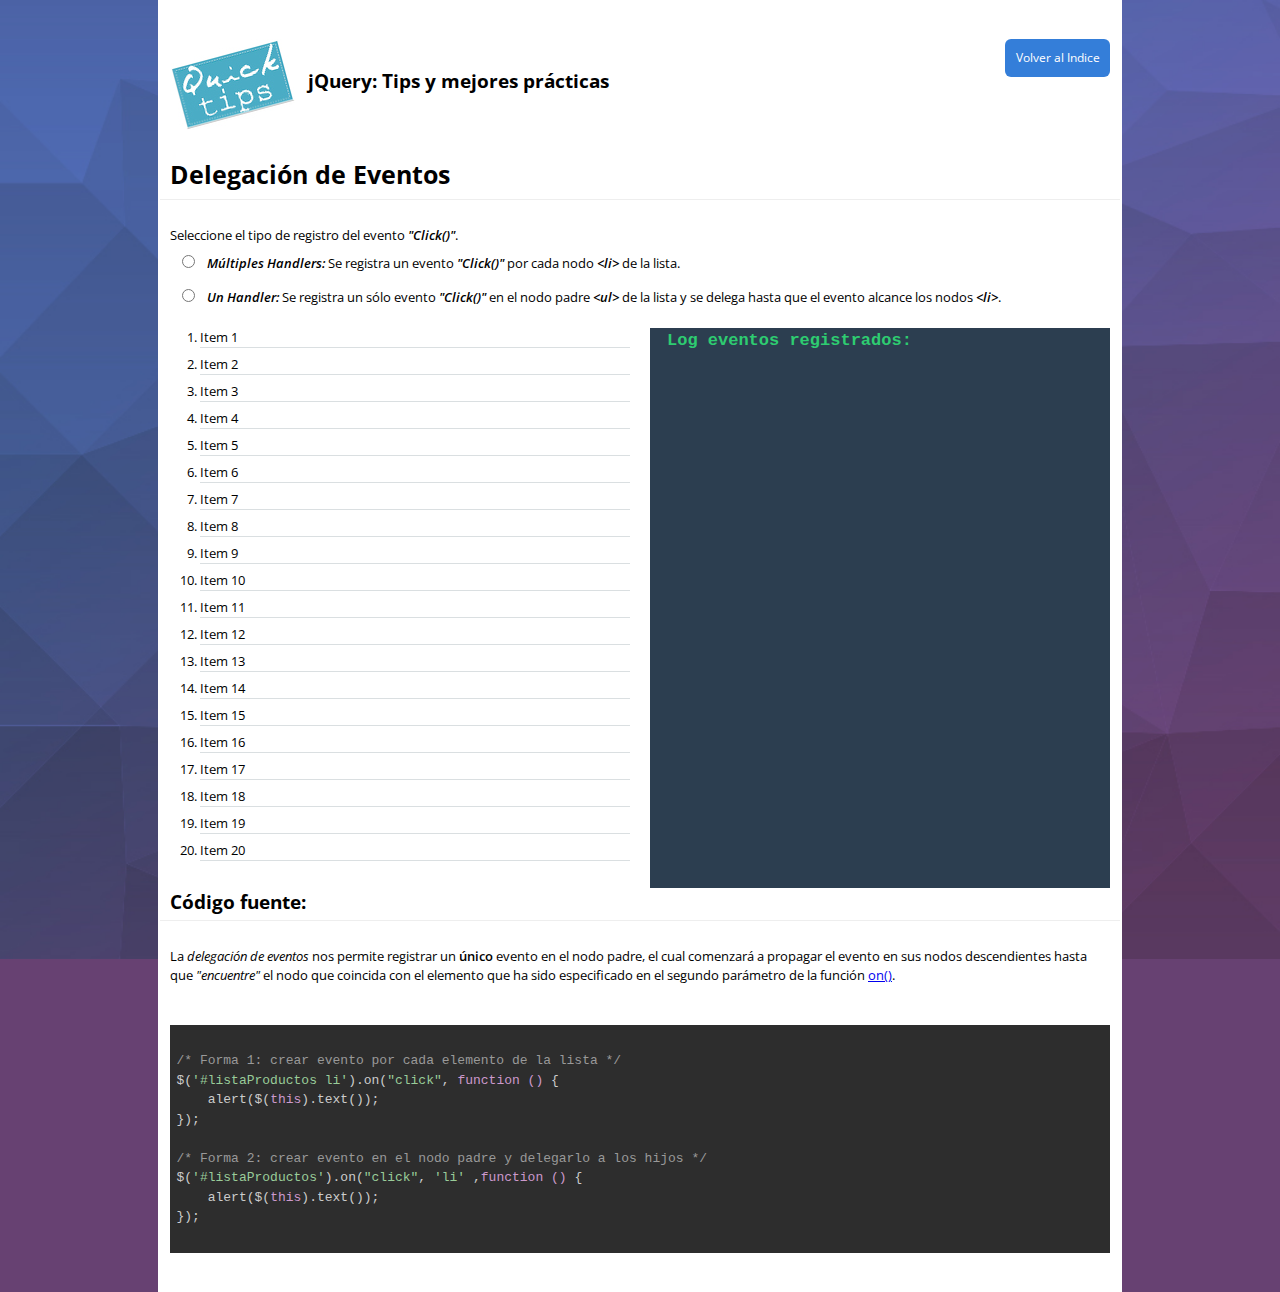
<file: un-solo-evento.html>
<html>
<head>
    <meta http-equiv="Content-Language" content="es-mx">
    <meta content="text/html; charset=UTF-8" http-equiv="content-type">
    <link rel="shortcut icon" href="img/favicon.ico">
    <title>PechaKucha</title>
    <link href='http://fonts.googleapis.com/css?family=Open+Sans:400,400italic,600,600italic' rel='stylesheet' type='text/css'>
    <link rel="stylesheet" type="text/css" href="css/estilos.css">
    <!--[if lte IE 9]>
    <script type='text/javascript'> location.href = 'errorIE.html';</script>
    <![endif]-->
    <link rel="stylesheet" href="css/highlight/styles/tomorrow-night-eighties.css">
    <script src="scripts/highlight.pack.js"></script>
    <script>
        //Resaltar el codigo fuente
        hljs.configure({
            tabReplace: '    '
        });
        hljs.initHighlightingOnLoad();
    </script>
    <script src="https://ajax.googleapis.com/ajax/libs/jquery/1.11.3/jquery.min.js"></script>
    <script>
        var cargadoLocalmente = false;
        if (typeof jQuery === 'undefined') {
            cargadoLocalmente = true;
            document.write(unescape('%3Cscript src="scripts/jquery.min.js"%3E%3C/script%3E'));
        } 
    </script>
</head>
<body>
    <div class="main-container">
        <div class="row">
            <div id="seccionVolverAlInicio" class="column grid_12 logo-and-text">
                <img src="img/quick-tips.jpg">
                <h4 class="sectionHeader">jQuery: Tips y mejores prácticas</h4>
                <a class="btnInicio" href="index.html">Volver al Indice</a>
            </div>
        </div>
        <div class="row sectionContainer">
            <div class="column grid_12">
                <h1 class="sectionHeader">Delegación de Eventos</h1>
            </div>
        </div>
        <div class="row">
            <div id="instruccionesContainer" class="column grid_12">
                <p>Seleccione el tipo de registro del evento <em class="bold">"Click()"</em>.</p>
                <ul>
                    <li><input type="radio" name="opt" value="0" autocomplete="off">
                        <span><em class="bold">Múltiples Handlers:</em> Se registra un evento <em class="bold">"Click()"</em> por cada nodo <em class="bold">&lt;li&gt;</em> de la lista.
                        </span>
                    </li>
                    <li><input type="radio" name="opt" value="1" autocomplete="off">
                        <span><em class="bold">Un Handler:</em> Se registra un sólo evento <em class="bold">"Click()"</em> en el nodo padre <em class="bold">&lt;ul&gt;</em> de la lista y se delega hasta que el evento alcance los nodos <em class="bold">&lt;li&gt;</em>.
                        </span>
                    </li>
                </ul>
            </div>
        </div>
        <div class="row">
            <div class="column grid_6">
                 <ol id="listaProductos">
                    <li>Item 1</li>
                    <li>Item 2</li>
                    <li>Item 3</li>
                    <li>Item 4</li>
                    <li>Item 5</li>
                    <li>Item 6</li>
                    <li>Item 7</li>
                    <li>Item 8</li>
                    <li>Item 9</li>
                    <li>Item 10</li>
                    <li>Item 11</li>
                    <li>Item 12</li>
                    <li>Item 13</li>
                    <li>Item 14</li>
                    <li>Item 15</li>
                    <li>Item 16</li>
                    <li>Item 17</li>
                    <li>Item 18</li>
                    <li>Item 19</li>
                    <li>Item 20</li>
                </ol>
            </div>
            <div id="LogContainer" class="column grid_6">
                <h5 class="logEntry">Log eventos registrados:</h5>
            </div>
        </div>
        <div class="row sectionContainer">
            <div class="column grid_12">
                <h4 class="sectionHeader">Código fuente:</h4>
            </div>
        </div>
        <div class="row">
            <div class="column grid_12">
                <p>La <em>delegación de eventos</em> nos permite registrar un <span class="bold">único</span> evento en el nodo padre, el cual comenzará a propagar el evento en sus nodos descendientes hasta que <em>"encuentre"</em> el nodo que coincida con el elemento que ha sido especificado en el segundo parámetro de la función <a href="http://api.jquery.com/on/">on()</a>.
                </p>
            </div>
        </div>
        <div class="row">
            <pre class="column grid_12">
                <code class="javascript">
/* Forma 1: crear evento por cada elemento de la lista */
$('#listaProductos li').on("click", function () {
    alert($(this).text());
});

/* Forma 2: crear evento en el nodo padre y delegarlo a los hijos */
$('#listaProductos').on("click", 'li' ,function () {
    alert($(this).text());
});
                </code>
            </pre>
        </div><!-- end of precode-->
</div><!-- container -->

<script type="text/javascript">
//<![CDATA[ 
(function (Init) {
    // El objeto jQuery se pasa como parametro
    Init(window.jQuery, window, document);
}(function ($, window, document) {
    // DomReady
    $(function () {


        $('input[type=radio][name=opt]').on('change' ,function(){
            var un_handler = this.value == 1;

            //registrar evento(s) click
            var $nodosRegistrados = RegistrarEventoClick(un_handler);

            //remover entradas previas del log
            $('#LogContainer').find('p').remove();

            //desplegar los eventos registrados
            $nodosRegistrados.listHandlers('click',function(element,data){
                var $LogContainer = $('#LogContainer');
                var $p = $('<p>',{
                    text : 'Nodo registrado: <' + element.nodeName.toLowerCase() + '>, Evento: ' +  data,
                    class : 'logEntry'
                });
                $LogContainer.append($p);

            });

        });

    }); //end of 'domReady'

    function RegistrarEventoClick(un_handler){
        //remover eventos previamente registrados
        RemoverEventosRegistrados(un_handler);

        var $nodosRegistrados;

        if (un_handler) {
            /* registrar evento 'click' en el nodo padre y delegarlo a los nodos 'li' */
            $nodosRegistrados = $('#listaProductos').on("click", 'li',ListaItemClick);
        }else{
            //registrar evento 'click' en cada nodo 'li' de la lista
            $nodosRegistrados = $('#listaProductos li').on("click", ListaItemClick);
        }

        return $nodosRegistrados;
    }

    function RemoverEventosRegistrados(un_handler){
        if (un_handler) {
            //remover los handlers de cada nodo 'li'
            $('#listaProductos li').off('click');
        }else{
            //remover el handler del nodo 'ol'
            $('#listaProductos').off('click');
        }
    }

    function ListaItemClick(){
        var itemText = $(this).text();
        alert(itemText);
    }

}));

    /* Event Logger */
    $.extend($.fn, {
        listHandlers : function(events, outputFunction) {
            return this.each(function(i){
                var elem = this,
                dEvents = $._data(this, 'events');
                if (!dEvents) {return;}
                $.each(dEvents, function(name, handler){
                    if((new RegExp('^(' + (events === '*' ? '.+' : events.replace(',','|').replace(/^on/i,'')) + ')$' ,'i')).test(name)) {
                       $.each(handler, function(i,handler){
                           outputFunction(elem, '[' + name + ']');
                       });
                   }
               });
            });
        }//end of handlers
    });//fin de extend

//]]>  
</script>
</body>
</html>
</file>
<file: css/highlight/styles/tomorrow-night-eighties.css>
/* Tomorrow Night Eighties Theme */
/* Original theme - https://github.com/chriskempson/tomorrow-theme */
/* http://jmblog.github.com/color-themes-for-google-code-highlightjs */

/* Tomorrow Comment */
.hljs-comment {
  color: #999999;
}

/* Tomorrow Red */
.hljs-variable,
.hljs-attribute,
.hljs-tag,
.hljs-regexp,
.ruby .hljs-constant,
.xml .hljs-tag .hljs-title,
.xml .hljs-pi,
.xml .hljs-doctype,
.html .hljs-doctype,
.css .hljs-id,
.css .hljs-class,
.css .hljs-pseudo {
  color: #f2777a;
}

/* Tomorrow Orange */
.hljs-number,
.hljs-preprocessor,
.hljs-pragma,
.hljs-built_in,
.hljs-literal,
.hljs-params,
.hljs-constant {
  color: #f99157;
}

/* Tomorrow Yellow */
.ruby .hljs-class .hljs-title,
.css .hljs-rule .hljs-attribute {
  color: #ffcc66;
}

/* Tomorrow Green */
.hljs-string,
.hljs-value,
.hljs-inheritance,
.hljs-header,
.hljs-name,
.ruby .hljs-symbol,
.xml .hljs-cdata {
  color: #99cc99;
}

/* Tomorrow Aqua */
.hljs-title,
.css .hljs-hexcolor {
  color: #66cccc;
}

/* Tomorrow Blue */
.hljs-function,
.python .hljs-decorator,
.python .hljs-title,
.ruby .hljs-function .hljs-title,
.ruby .hljs-title .hljs-keyword,
.perl .hljs-sub,
.javascript .hljs-title,
.coffeescript .hljs-title {
  color: #6699cc;
}

/* Tomorrow Purple */
.hljs-keyword,
.javascript .hljs-function {
  color: #cc99cc;
}

.hljs {
  display: block;
  overflow-x: auto;
  background: #2d2d2d;
  color: #cccccc;
  padding: 0.5em;
  -webkit-text-size-adjust: none;
}

.coffeescript .javascript,
.javascript .xml,
.tex .hljs-formula,
.xml .javascript,
.xml .vbscript,
.xml .css,
.xml .hljs-cdata {
  opacity: 0.5;
}
</file>
<file: css/tables-min.css>
/*!
Pure v0.6.0
Copyright 2014 Yahoo! Inc. All rights reserved.
Licensed under the BSD License.
https://github.com/yahoo/pure/blob/master/LICENSE.md
*/
.pure-table{border-collapse:collapse;border-spacing:0;empty-cells:show;border:1px solid #cbcbcb}.pure-table caption{color:#000;font:italic 85%/1 arial,sans-serif;padding:1em 0;text-align:center}.pure-table td,.pure-table th{border-left:1px solid #cbcbcb;border-width:0 0 0 1px;font-size:inherit;margin:0;overflow:visible;padding:.5em 1em}.pure-table td:first-child,.pure-table th:first-child{border-left-width:0}.pure-table thead{background-color:#e0e0e0;color:#000;text-align:left;vertical-align:bottom}.pure-table td{background-color:transparent}.pure-table-odd td{background-color:#f2f2f2}.pure-table-striped tr:nth-child(2n-1) td{background-color:#f2f2f2}.pure-table-bordered td{border-bottom:1px solid #cbcbcb}.pure-table-bordered tbody>tr:last-child>td{border-bottom-width:0}.pure-table-horizontal td,.pure-table-horizontal th{border-width:0 0 1px;border-bottom:1px solid #cbcbcb}.pure-table-horizontal tbody>tr:last-child>td{border-bottom-width:0}
</file>
<file: css/estilos.css>
/* http://meyerweb.com/eric/tools/css/reset/ */

/* v1.0 | 20080212 */
 html, body, div, span, applet, object, iframe, h1, h2, h3, h4, h5, h6, p, blockquote, pre, a, abbr, acronym, address, big, cite, code, del, dfn, em, font, img, ins, kbd, q, s, samp, small, strike, strong, sub, sup, tt, var, b, u, i, center, dl, dt, dd, ol, ul, li, fieldset, form, label, legend, table, caption, tbody, tfoot, thead, tr, th, td {
    margin: 0;
    padding: 0;
    border: 0;
    outline: 0;
    font-size: 100%;
    vertical-align: baseline;
    background: transparent;
}
body {
    line-height: 1;
}
ol, ul {
    list-style: none;
}
blockquote, q {
    quotes: none;
}
blockquote:before, blockquote:after, q:before, q:after {
    content:'';
    content: none;
}
/* remember to define focus styles! */
 :focus {
    outline: 0;
}
/* remember to highlight inserts somehow! */
 ins {
    text-decoration: none;
}
del {
    text-decoration: line-through;
}
/* tables still need 'cellspacing="0"' in the markup */
 table {
    border-collapse: collapse;
    border-spacing: 0;
}
/* `Basic HTML
----------------------------------------------------------------------------------------------------*/
 body {
    font: 13px/1.5 'Open Sans', sans-serif;;
    background: url(../img/background.jpg) no-repeat #674172;
    background-size: cover;
}
a:focus {
    outline: 1px dotted;
}
hr {
    border: 0 #ccc solid;
    border-top-width: 1px;
    clear: both;
    height: 0;
}

html, body{
    height: 100%;
}
/* `Headings
----------------------------------------------------------------------------------------------------*/
 h1 {
    font-size: 25px;
}
h2 {
    font-size: 23px;
}
h3 {
    font-size: 21px;
}
h4 {
    font-size: 19px;
}
h5 {
    font-size: 17px;
}
h6 {
    font-size: 15px;
}
/* `Spacing
----------------------------------------------------------------------------------------------------*/
 ol {
    list-style: decimal;
}
ul {
    list-style: disc;
}
li {
    margin-left: 30px;
}
p, dl, hr, h1, h2, h3, h4, h5, h6, ol, ul, pre, table, address, fieldset {
    margin-bottom: 20px;
}
/*
960px grid system ~ Core CSS.
12 Columns ~ Margin left: 10px ~ Margin right: 10px

Based on the 1kb grid system - http://www.1kbgrid.com/
by Tyler Tate

Created by the Grid System Generator - v1.01
Learn more ~ http://www.gridsystemgenerator.com/
*/
 .grid_1 {
    width: 60px;
}
.grid_2 {
    width: 140px;
}
.grid_3 {
    width: 220px;
}
.grid_4 {
    width: 300px;
}
.grid_5 {
    width: 380px;
}
.grid_6 {
    width: 460px;
}
.grid_7 {
    width: 540px;
}
.grid_8 {
    width: 620px;
}
.grid_9 {
    width: 700px;
}
.grid_10 {
    width: 780px;
}
.grid_11 {
    width: 860px;
}
.grid_12 {
    width: 940px;
}
.column {
    margin: 0 10px 0 10px;
    overflow: hidden;
    float: left;
    display: inline;
}
.row {
    width: 960px;
    margin: 0 auto;
    overflow: hidden;
}
.row .row {
    margin: 0 -10px 0 -10px;
    width: auto;
    display: inline-block;
}
.main-container{
    background-color: white;
    min-height: 100%;
    width: 964px;
    margin: 0 auto;
    overflow: hidden;
}
/* --------------------------------------------------
Estilos: Comunes
-------------------------------------------------- */
#seccionVolverAlInicio{
    padding: 1em 0 2em 0;
}
#seccionVolverAlInicio a{
    float: right;
}
.btnInicio {
  -webkit-border-radius: 6;
  -moz-border-radius: 6;
  border-radius: 6px;
  color: #ffffff;
  font-size: 12px;
  background: #347ed9;
  padding: 10px 10px 10px 11px;
  text-decoration: none;
}

.btnInicio:hover {
  background: #3cb0fd;
  text-decoration: none;
}

.sectionHeader{
    margin-bottom: 0.2em;
}

.sectionContainer{
    border-bottom: 1px solid #EEEEEE;
    margin-bottom: 2em;
}
.bold{
    font-weight: 600;
}
/* --------------------------------------------------
Estilos: Index
-------------------------------------------------- */
.logo-and-text{
    margin-top: 2em;
}

.logo-and-text img{
    vertical-align: middle;
}

.logo-and-text h3, .logo-and-text h4{
    margin: 0.5em 0;
    display: inline-block;
}

.logo-and-text h4{
    margin-left: .5em;
}

.listaOpciones {
  margin: 0 0 2em;
  padding: 0;
  list-style-type: none;
}

.listaOpciones li {
  counter-increment: step-counter;
  margin: 0 0 0 1em;
  padding: 0.5em 0;
  border-bottom: 1px solid #EEEEEE;
  font-size: 1.2em;
}

.listaOpciones li::before {
  content: counter(step-counter);
  margin-right: 5px;
  font-size: 80%;
  background-color: rgb(0,200,200);
  color: white;
  font-weight: bold;
  padding: 3px 8px;
  border-radius: 3px;
}
.listaOpciones a{
    line-height: 1.5em;
    cursor: pointer;
}
.listaOpciones a, .listaOpciones a:visited{
     color: #000;
     text-decoration: none;
}
/* --------------------------------------------------
Estilos: CDN
-------------------------------------------------- */
#resultadoContainer{
    display: none;
}
.resultadoCarga{
    padding: 1em;
    border: 1px solid #87D37C;
    background-color: #C8F7C5;
}
.resultadoCarga.local{
    border-color: #F62459;
    background-color: #F1A9A0;
}
/* --------------------------------------------------
Estilos: Cacheo de objetos
-------------------------------------------------- */
#btn_MostrarParrafo{
    margin-bottom: 1em;
}

/* --------------------------------------------------
Estilos: Optimizacion de Selectores
-------------------------------------------------- */
#contenedorTabla .pure-table{
    margin: 1.5em auto;
    width: 50%;    
}
#contenedorTabla .pure-table td, #contenedorTabla .pure-table th{
    text-align: center;
}

.fila-activa {
    background-color: #19B5FE !important;
    color: white !important;
}

/* --------------------------------------------------
Estilos: Un solo Handler
-------------------------------------------------- */
#listaProductos li{
    margin-bottom:0.5em;
    border-bottom:1px solid #DADFE1;
}

#listaProductos li:hover{
    cursor: pointer;
}
#instruccionesContainer p{
    margin-bottom: 0.5em;
}
#instruccionesContainer ul{
    list-style-type: none;
}

#instruccionesContainer li{
    margin-left: 0.5em;
    margin-bottom: 1.0em;
}

#instruccionesContainer span{
    margin-left: 0.5em;
}
#LogContainer{
    background-color: #2C3E50;
    min-height: 560px;
}

.logEntry{
    text-indent: 1em;
    margin-bottom: 0.5em;
    color: #2ECC71;
    font-family:  "Lucida Console", Monaco, monospace;
}
/* --------------------------------------------------
Estilos:Object Literal
-------------------------------------------------- */
 .articulo {
    padding: 0.2em;
    margin: 0.5em 2em 0 2em;
    text-indent:0.5em;
    border:1px dotted #6C7A89;
    color: white;
}

#parrafosContainer{
    margin: 1.0em 10px;
}
/* --------------------------------------------------
Estilos: Plugin
-------------------------------------------------- */
 legend {
    display: block;
    padding-left: 0.2em;
    padding-right: 0.2em;
    border: none;
}
#formularioDatos {
    border: 1px solid;
    padding: 0.5em;
}
#formularioDatos input {
    margin-bottom: 0.5em;
}
.spanFijo {
    min-width: 140px;
    display: inline-block;
    text-align: right;
    margin-right: 4px;
}
input.campoObligatorio {
    background-color:#F1A9A0;
    border:2px solid #E08283;
}
span.campoObligatorio::after {
    content:"*";
    color:#E08283;
}
#btn_ValidarFormulario {
    margin-left:168px;
}

/* --------------------------------------------------
Estilos: Demo Templates
-------------------------------------------------- */
#contenedorPlantilla .pure-table{
    width: 100%;
    margin: 1em auto;
    -webkit-box-sizing: border-box; /* Safari/Chrome, other WebKit */
     -moz-box-sizing: border-box;    /* Firefox, other Gecko */
     box-sizing: border-box;         /* Opera/IE 8+ */  
}
#contenedorPlantilla .pure-table td, #contenedorPlantilla .pure-table th{
    text-align: center;
}


#contenedorPlantilla  td:nth-child(1), #contenedorPlantilla  th:nth-child(1) {  
   text-align: left;
}

#contenedorPlantilla .pure-table tfoot td{
    text-align: right;
    font-size: 10px;
    background-color: #E0E0E0;
}

.row-block{
    display: inline-block;
    width: 100%;
}

#textArea-json{
    resize : vertical;
    width: 100%;
    min-height: 460px;
    font-family: Consolas, 'Courier New', monospace;
    color: #BB2917;
    font-size: 11px;
    margin-bottom: 1.5em;
     -webkit-box-sizing: border-box; /* Safari/Chrome, other WebKit */
     -moz-box-sizing: border-box;    /* Firefox, other Gecko */
     box-sizing: border-box;         /* Opera/IE 8+ */
}

.block-button {
  -webkit-border-radius: 6;
  -moz-border-radius: 6;
  border-radius: 6px;
  color: #ffffff;
  font-size: 12px;
  padding: 10px 10px 10px 11px;
  margin: 0 0em 1em 0;
  text-decoration: none;
  text-align: center;
  display: block;
}

.block-button:hover {
  text-decoration: none;
  cursor: pointer;
}

.btn-green{
  background: #2ECC71;
}
.btn-green:hover{
  background: #16A085;
}

.btn-blue{
  background: #3498DB;
}
.btn-blue:hover{
  background: #1E8BC3;
}

.errorMsg{
  padding: 0.5em;
  border: 1px solid #E00E08;
  background-color: #FDEBEB;
}

.errorList {
    list-style: none;
}

.errorList li{
  padding: 0 0 0.5em 0;
  margin: 0;
}

.errorList li:before {
  content: "•";
  color:  #CF000F;
  margin: inherit;
  margin-right: .5em; 
}

.errorList em{
  color: #CF000F;
}
</file>
